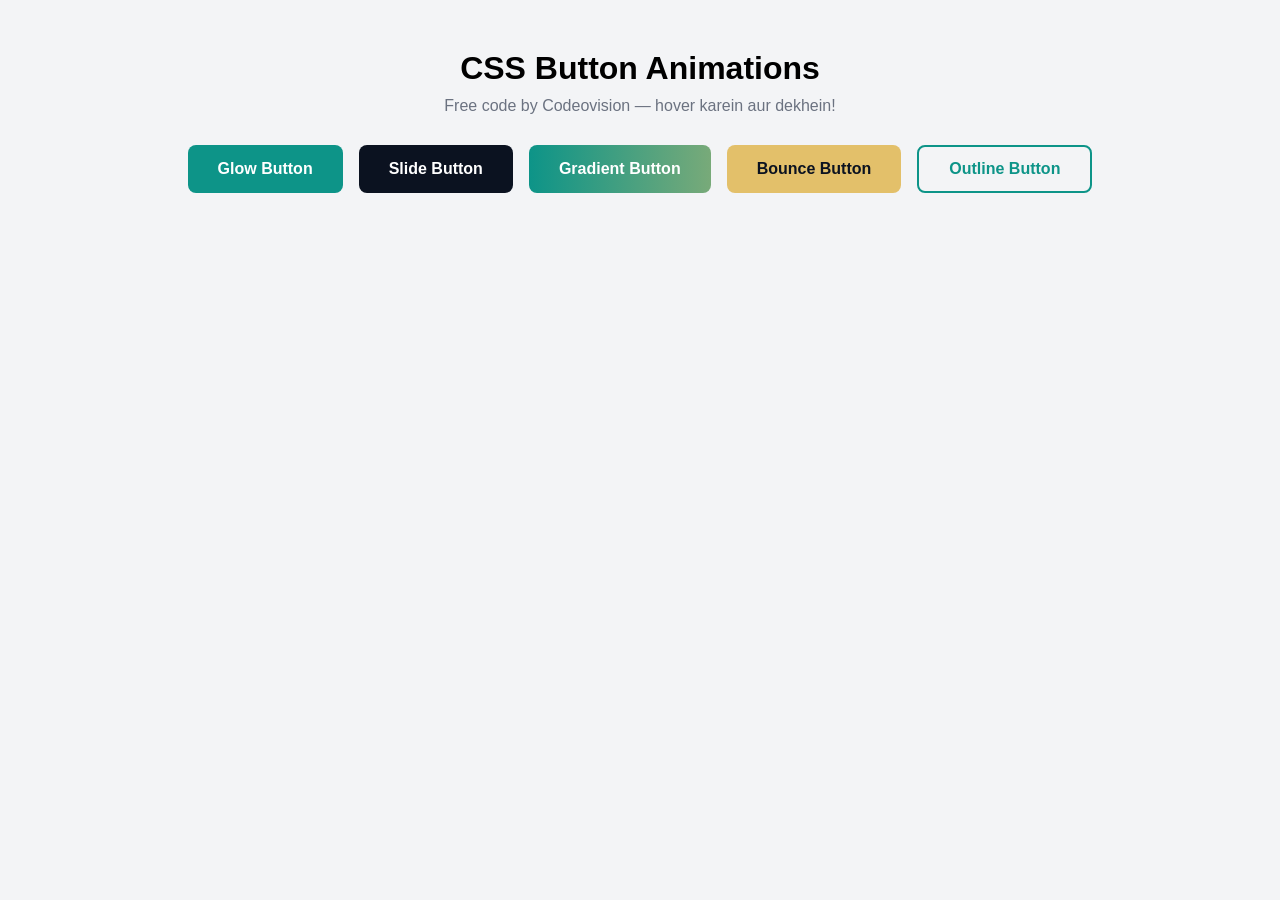
<file: downloads/button-animations.html>
<!DOCTYPE html>
<html lang="en">
<head>
<meta charset="UTF-8">
<meta name="viewport" content="width=device-width, initial-scale=1.0">
<title>CSS Button Animations — Free Code by Codeovision</title>
<style>
  * { margin: 0; padding: 0; box-sizing: border-box; }
  body { font-family: Arial, sans-serif; background: #f3f4f6; text-align: center; padding: 50px 20px; }
  h1 { margin-bottom: 10px; }
  p { color: #6b7280; margin-bottom: 30px; }
  .row { display: flex; flex-wrap: wrap; gap: 16px; justify-content: center; }
  button { font-size: 16px; font-weight: bold; padding: 13px 30px; border: none; border-radius: 8px; cursor: pointer; }

  /* 1. Glow */
  .btn-glow { background: #0d9488; color: #fff; transition: box-shadow .3s; }
  .btn-glow:hover { box-shadow: 0 0 20px rgba(13,148,136,.8); }

  /* 2. Slide */
  .btn-slide { background: #0b1220; color: #fff; position: relative; overflow: hidden; z-index: 1; }
  .btn-slide::before { content: ""; position: absolute; inset: 0; background: #e3c06a; transform: translateX(-101%); transition: transform .3s; z-index: -1; }
  .btn-slide:hover::before { transform: translateX(0); }
  .btn-slide:hover { color: #0b1220; }

  /* 3. Gradient */
  .btn-gradient { background: linear-gradient(90deg, #0d9488, #e3c06a); color: #fff; background-size: 200% 100%; transition: background-position .4s; }
  .btn-gradient:hover { background-position: 100% 0; }

  /* 4. Bounce */
  .btn-bounce { background: #e3c06a; color: #0b1220; transition: transform .2s; }
  .btn-bounce:hover { transform: translateY(-4px) scale(1.05); }

  /* 5. Outline */
  .btn-outline { background: transparent; color: #0d9488; border: 2px solid #0d9488; transition: all .3s; }
  .btn-outline:hover { background: #0d9488; color: #fff; }
</style>
</head>
<body>
  <h1>CSS Button Animations</h1>
  <p>Free code by Codeovision — hover karein aur dekhein!</p>
  <div class="row">
    <button class="btn-glow">Glow Button</button>
    <button class="btn-slide">Slide Button</button>
    <button class="btn-gradient">Gradient Button</button>
    <button class="btn-bounce">Bounce Button</button>
    <button class="btn-outline">Outline Button</button>
  </div>
</body>
</html>
</file>
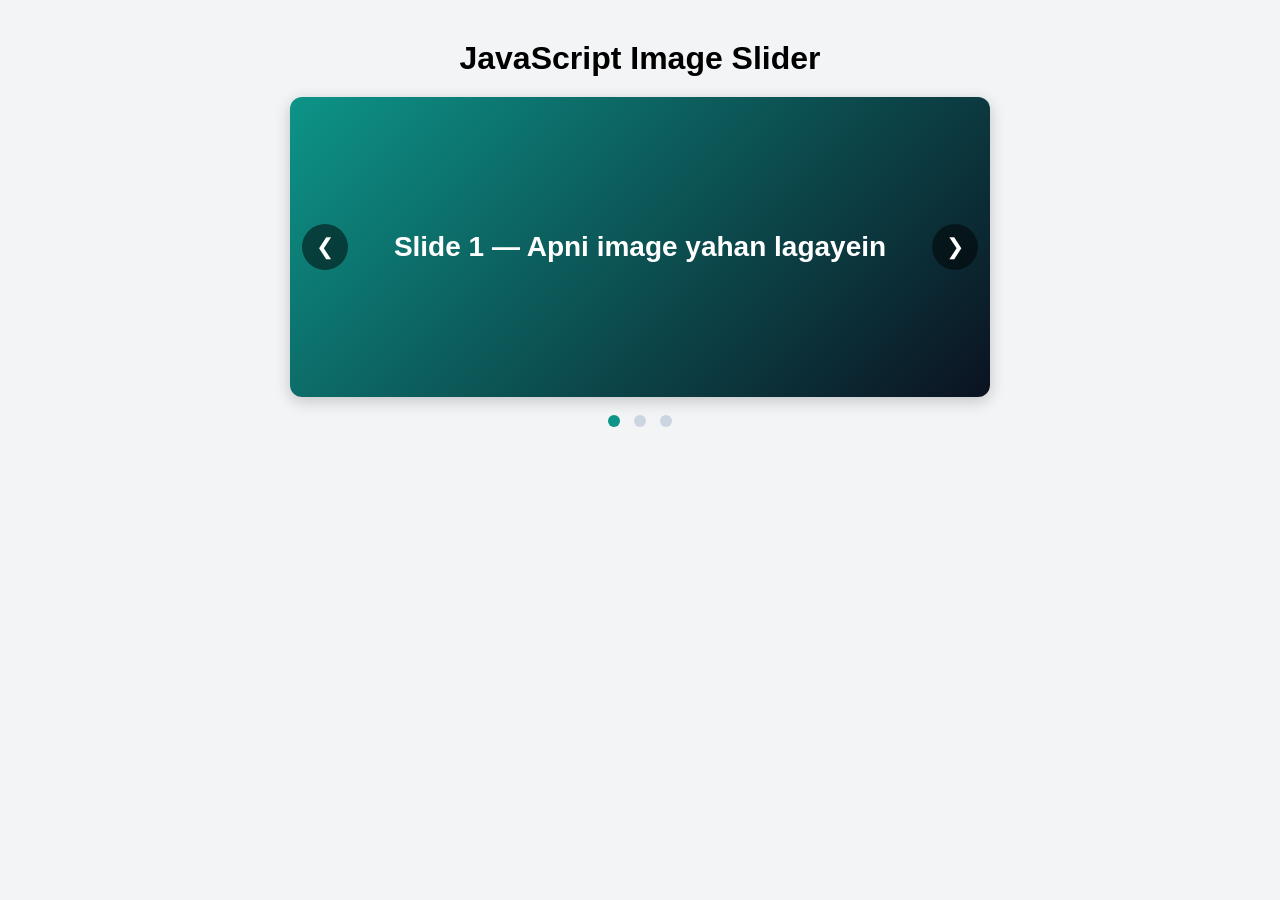
<file: downloads/image-slider.html>
<!DOCTYPE html>
<html lang="en">
<head>
<meta charset="UTF-8">
<meta name="viewport" content="width=device-width, initial-scale=1.0">
<title>JavaScript Image Slider — Free Code by Codeovision</title>
<style>
  * { margin: 0; padding: 0; box-sizing: border-box; }
  body { font-family: Arial, sans-serif; background: #f3f4f6; text-align: center; padding: 40px 20px; }
  h1 { margin-bottom: 20px; }
  .slider { position: relative; max-width: 700px; height: 300px; margin: 0 auto; border-radius: 12px; overflow: hidden; box-shadow: 0 4px 16px rgba(0,0,0,.2); }
  .slide { position: absolute; inset: 0; display: flex; align-items: center; justify-content: center; color: #fff; font-size: 28px; font-weight: bold; opacity: 0; transition: opacity .6s; }
  .slide.active { opacity: 1; }
  .slide:nth-child(1) { background: linear-gradient(135deg, #0d9488, #0b1220); }
  .slide:nth-child(2) { background: linear-gradient(135deg, #e3c06a, #b45309); }
  .slide:nth-child(3) { background: linear-gradient(135deg, #7c3aed, #0b1220); }
  .nav { position: absolute; top: 50%; transform: translateY(-50%); background: rgba(0,0,0,.5); color: #fff; border: none; font-size: 22px; padding: 10px 14px; cursor: pointer; border-radius: 50%; z-index: 2; }
  .prev { left: 12px; }
  .next { right: 12px; }
  .dots { margin-top: 16px; }
  .dot { display: inline-block; width: 12px; height: 12px; border-radius: 50%; background: #cbd5e1; margin: 0 5px; cursor: pointer; }
  .dot.active { background: #0d9488; }
</style>
</head>
<body>
  <h1>JavaScript Image Slider</h1>
  <div class="slider">
    <div class="slide active">Slide 1 — Apni image yahan lagayein</div>
    <div class="slide">Slide 2 — Apni image yahan lagayein</div>
    <div class="slide">Slide 3 — Apni image yahan lagayein</div>
    <button class="nav prev" onclick="show(current - 1)">&#10094;</button>
    <button class="nav next" onclick="show(current + 1)">&#10095;</button>
  </div>
  <div class="dots">
    <span class="dot active" onclick="show(0)"></span>
    <span class="dot" onclick="show(1)"></span>
    <span class="dot" onclick="show(2)"></span>
  </div>

<script>
  let current = 0;
  const slides = document.querySelectorAll('.slide');
  const dots = document.querySelectorAll('.dot');

  function show(n) {
    slides[current].classList.remove('active');
    dots[current].classList.remove('active');
    current = (n + slides.length) % slides.length;
    slides[current].classList.add('active');
    dots[current].classList.add('active');
  }
  setInterval(() => show(current + 1), 3000);
</script>
</body>
</html>
</file>
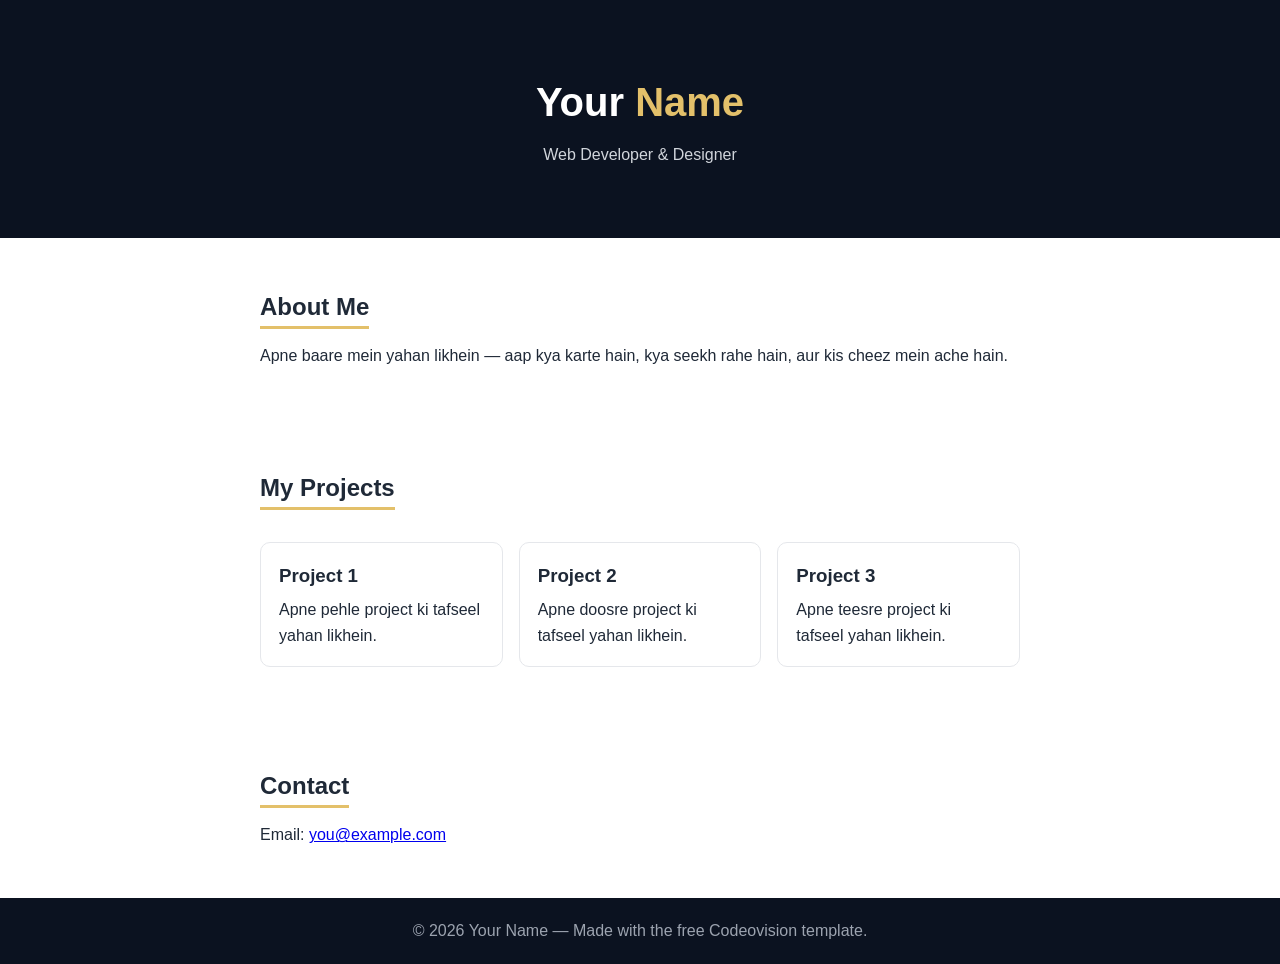
<file: downloads/portfolio-template.html>
<!DOCTYPE html>
<html lang="en">
<head>
<meta charset="UTF-8">
<meta name="viewport" content="width=device-width, initial-scale=1.0">
<title>Your Name — Portfolio</title>
<style>
  * { margin: 0; padding: 0; box-sizing: border-box; }
  body { font-family: Arial, sans-serif; color: #1f2937; line-height: 1.6; }
  header { background: #0b1220; color: #fff; text-align: center; padding: 70px 20px; }
  header h1 { font-size: 40px; }
  header h1 span { color: #e3c06a; }
  header p { color: #d1d5db; margin-top: 8px; }
  section { max-width: 800px; margin: 0 auto; padding: 50px 20px; }
  h2 { margin-bottom: 14px; border-bottom: 3px solid #e3c06a; display: inline-block; }
  .projects { display: grid; grid-template-columns: repeat(auto-fit, minmax(220px, 1fr)); gap: 16px; margin-top: 18px; }
  .project { border: 1px solid #e5e7eb; border-radius: 10px; padding: 18px; }
  .project h3 { margin-bottom: 6px; }
  footer { background: #0b1220; color: #9ca3af; text-align: center; padding: 20px; }
  footer a { color: #e3c06a; }
</style>
</head>
<body>
<header>
  <h1>Your <span>Name</span></h1>
  <p>Web Developer &amp; Designer</p>
</header>

<section id="about">
  <h2>About Me</h2>
  <p>Apne baare mein yahan likhein — aap kya karte hain, kya seekh rahe hain, aur kis cheez mein ache hain.</p>
</section>

<section id="projects">
  <h2>My Projects</h2>
  <div class="projects">
    <div class="project"><h3>Project 1</h3><p>Apne pehle project ki tafseel yahan likhein.</p></div>
    <div class="project"><h3>Project 2</h3><p>Apne doosre project ki tafseel yahan likhein.</p></div>
    <div class="project"><h3>Project 3</h3><p>Apne teesre project ki tafseel yahan likhein.</p></div>
  </div>
</section>

<section id="contact">
  <h2>Contact</h2>
  <p>Email: <a href="mailto:you@example.com">you@example.com</a></p>
</section>

<footer>
  <p>&copy; 2026 Your Name — Made with the free Codeovision template.</p>
</footer>
</body>
</html>
</file>
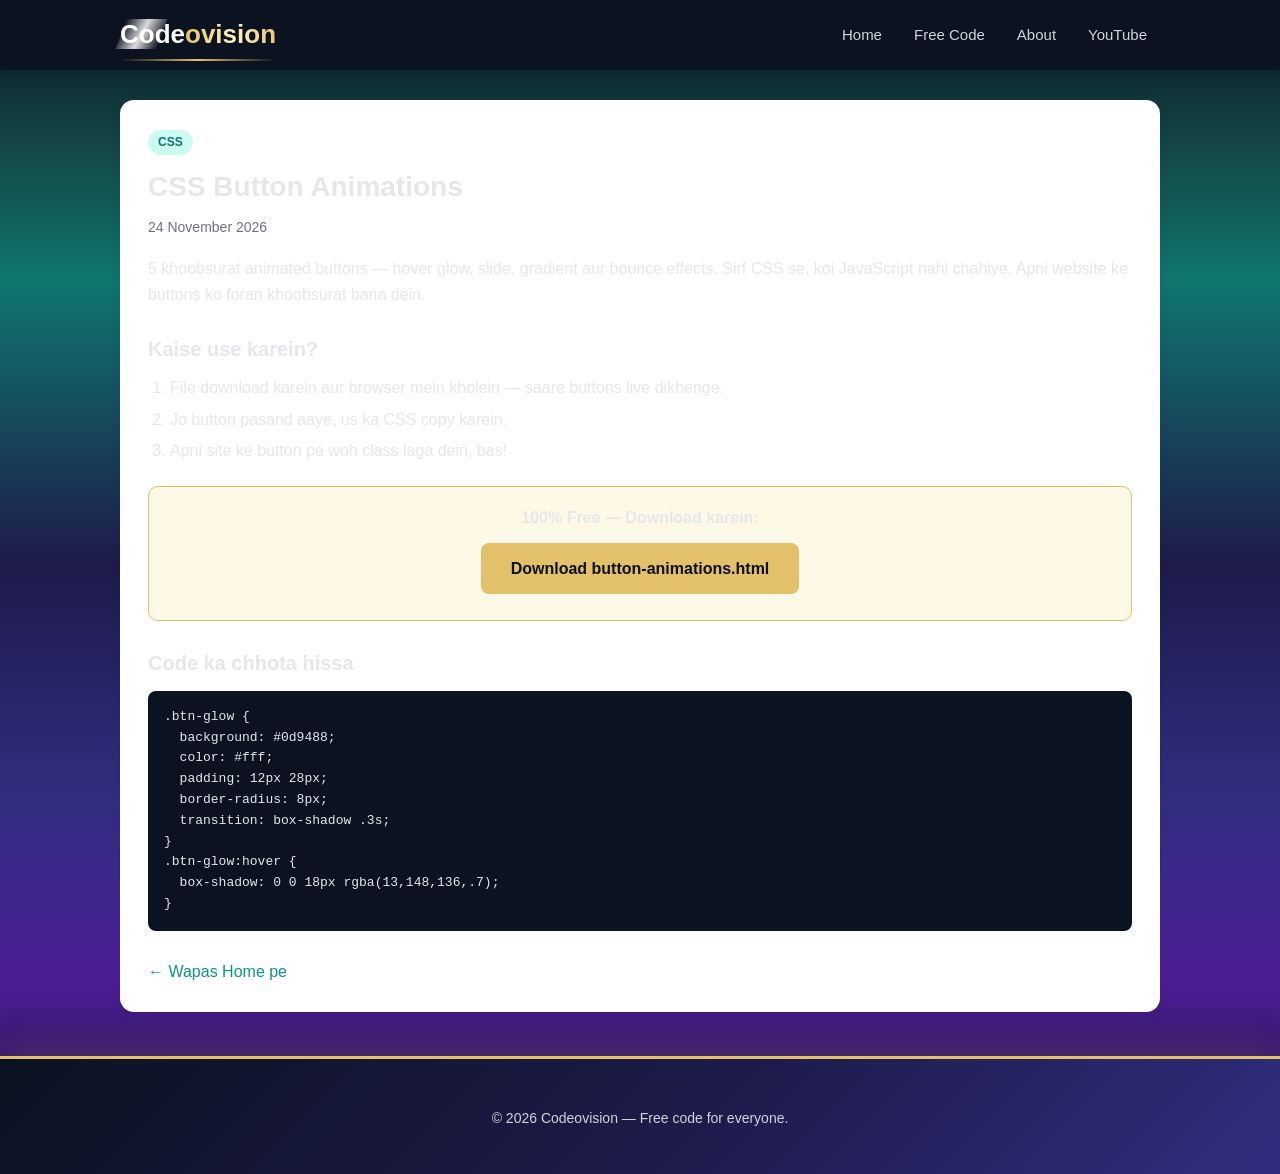
<file: posts/css-button-animations.html>
<!DOCTYPE html>
<html lang="en">
<head>
<meta charset="UTF-8">
<meta name="viewport" content="width=device-width, initial-scale=1.0">
<title>CSS Button Animations — Codeovision</title>
<meta name="description" content="5 free animated CSS buttons — hover glow, slide, gradient and bounce effects.">
<link rel="stylesheet" href="../style.css">
</head>
<body>
<header class="site-header">
  <div class="wrap header-inner">
    <a class="logo" href="../index.html">Code<span>ovision</span></a>
    <nav>
      <a href="../index.html">Home</a>
      <a href="../index.html#posts">Free Code</a>
      <a href="../index.html#about">About</a>
      <a href="https://www.youtube.com/@Codeographics" target="_blank" rel="noopener">YouTube</a>
    </nav>
  </div>
</header>

<main class="wrap">
  <article class="post">
    <span class="tag">CSS</span>
    <h1>CSS Button Animations</h1>
    <p class="date">24 November 2026</p>
    <p>5 khoobsurat animated buttons — hover glow, slide, gradient aur bounce effects. Sirf CSS se, koi JavaScript nahi chahiye. Apni website ke buttons ko foran khoobsurat bana dein.</p>

    <h2>Kaise use karein?</h2>
    <ol>
      <li>File download karein aur browser mein kholein — saare buttons live dikhenge.</li>
      <li>Jo button pasand aaye, us ka CSS copy karein.</li>
      <li>Apni site ke button pe woh class laga dein, bas!</li>
    </ol>

    <div class="download-box">
      <p><strong>100% Free — Download karein:</strong></p>
      <a class="btn" href="../downloads/button-animations.html" download>Download button-animations.html</a>
    </div>

    <h2>Code ka chhota hissa</h2>
    <pre><code>.btn-glow {
  background: #0d9488;
  color: #fff;
  padding: 12px 28px;
  border-radius: 8px;
  transition: box-shadow .3s;
}
.btn-glow:hover {
  box-shadow: 0 0 18px rgba(13,148,136,.7);
}</code></pre>

    <a class="back" href="../index.html">&larr; Wapas Home pe</a>
  </article>
</main>

<footer class="site-footer">
  <div class="wrap"><p>&copy; 2026 Codeovision — Free code for everyone.</p></div>
</footer>
</body>
</html>
</file>
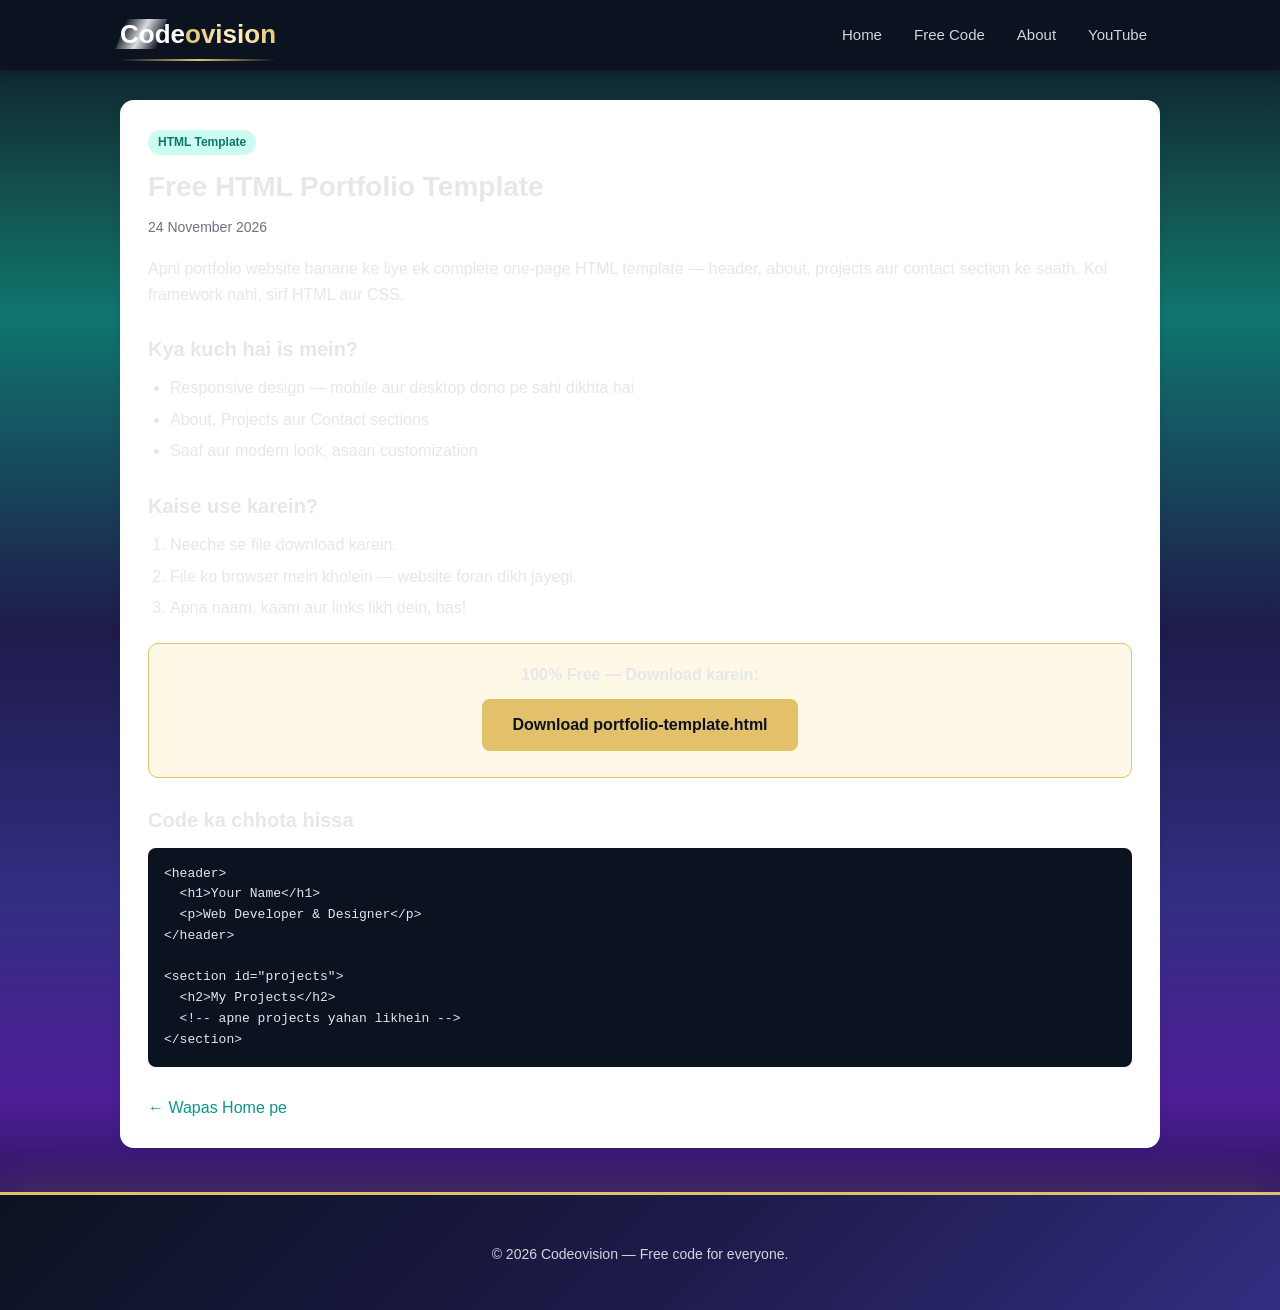
<file: posts/free-html-portfolio-template.html>
<!DOCTYPE html>
<html lang="en">
<head>
<meta charset="UTF-8">
<meta name="viewport" content="width=device-width, initial-scale=1.0">
<title>Free HTML Portfolio Template — Codeovision</title>
<meta name="description" content="Download a free one-page HTML portfolio template. No signup, no payment.">
<link rel="stylesheet" href="../style.css">
</head>
<body>
<header class="site-header">
  <div class="wrap header-inner">
    <a class="logo" href="../index.html">Code<span>ovision</span></a>
    <nav>
      <a href="../index.html">Home</a>
      <a href="../index.html#posts">Free Code</a>
      <a href="../index.html#about">About</a>
      <a href="https://www.youtube.com/@Codeographics" target="_blank" rel="noopener">YouTube</a>
    </nav>
  </div>
</header>

<main class="wrap">
  <article class="post">
    <span class="tag">HTML Template</span>
    <h1>Free HTML Portfolio Template</h1>
    <p class="date">24 November 2026</p>
    <p>Apni portfolio website banane ke liye ek complete one-page HTML template — header, about, projects aur contact section ke saath. Koi framework nahi, sirf HTML aur CSS.</p>

    <h2>Kya kuch hai is mein?</h2>
    <ul>
      <li>Responsive design — mobile aur desktop dono pe sahi dikhta hai</li>
      <li>About, Projects aur Contact sections</li>
      <li>Saaf aur modern look, asaan customization</li>
    </ul>

    <h2>Kaise use karein?</h2>
    <ol>
      <li>Neeche se file download karein.</li>
      <li>File ko browser mein kholein — website foran dikh jayegi.</li>
      <li>Apna naam, kaam aur links likh dein, bas!</li>
    </ol>

    <div class="download-box">
      <p><strong>100% Free — Download karein:</strong></p>
      <a class="btn" href="../downloads/portfolio-template.html" download>Download portfolio-template.html</a>
    </div>

    <h2>Code ka chhota hissa</h2>
    <pre><code>&lt;header&gt;
  &lt;h1&gt;Your Name&lt;/h1&gt;
  &lt;p&gt;Web Developer &amp; Designer&lt;/p&gt;
&lt;/header&gt;

&lt;section id="projects"&gt;
  &lt;h2&gt;My Projects&lt;/h2&gt;
  &lt;!-- apne projects yahan likhein --&gt;
&lt;/section&gt;</code></pre>

    <a class="back" href="../index.html">&larr; Wapas Home pe</a>
  </article>
</main>

<footer class="site-footer">
  <div class="wrap"><p>&copy; 2026 Codeovision — Free code for everyone.</p></div>
</footer>
</body>
</html>
</file>
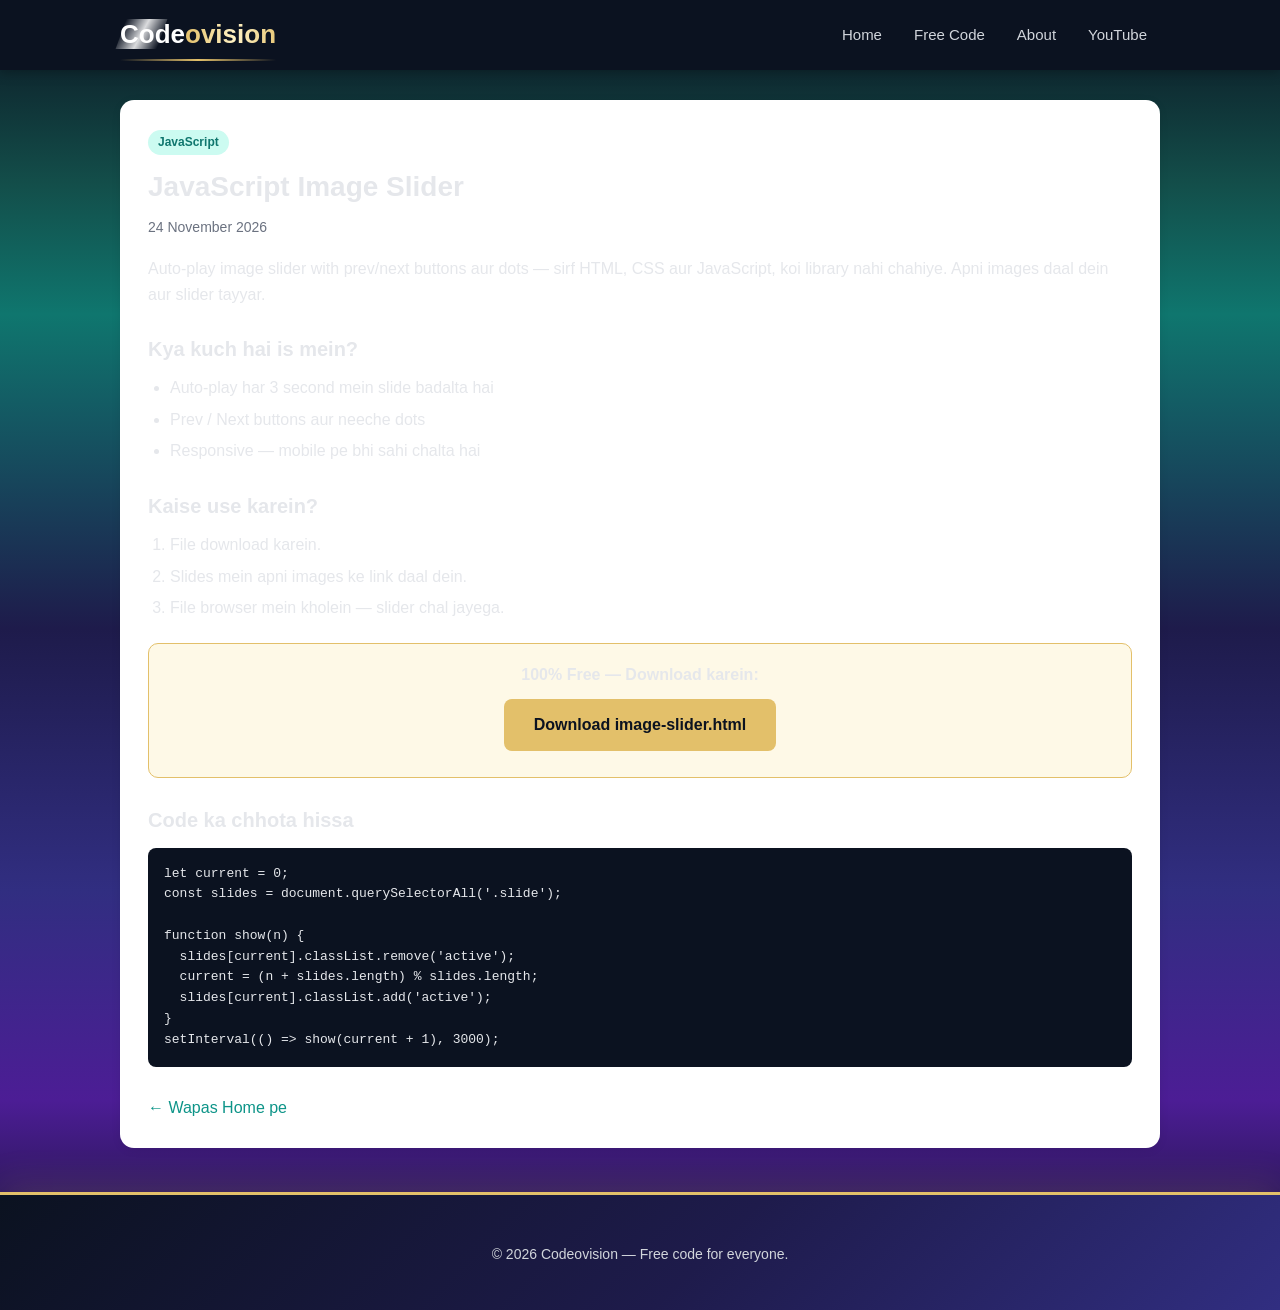
<file: posts/javascript-image-slider.html>
<!DOCTYPE html>
<html lang="en">
<head>
<meta charset="UTF-8">
<meta name="viewport" content="width=device-width, initial-scale=1.0">
<title>JavaScript Image Slider — Codeovision</title>
<meta name="description" content="Free auto-play JavaScript image slider with prev/next buttons and dots. No library needed.">
<link rel="stylesheet" href="../style.css">
</head>
<body>
<header class="site-header">
  <div class="wrap header-inner">
    <a class="logo" href="../index.html">Code<span>ovision</span></a>
    <nav>
      <a href="../index.html">Home</a>
      <a href="../index.html#posts">Free Code</a>
      <a href="../index.html#about">About</a>
      <a href="https://www.youtube.com/@Codeographics" target="_blank" rel="noopener">YouTube</a>
    </nav>
  </div>
</header>

<main class="wrap">
  <article class="post">
    <span class="tag">JavaScript</span>
    <h1>JavaScript Image Slider</h1>
    <p class="date">24 November 2026</p>
    <p>Auto-play image slider with prev/next buttons aur dots — sirf HTML, CSS aur JavaScript, koi library nahi chahiye. Apni images daal dein aur slider tayyar.</p>

    <h2>Kya kuch hai is mein?</h2>
    <ul>
      <li>Auto-play har 3 second mein slide badalta hai</li>
      <li>Prev / Next buttons aur neeche dots</li>
      <li>Responsive — mobile pe bhi sahi chalta hai</li>
    </ul>

    <h2>Kaise use karein?</h2>
    <ol>
      <li>File download karein.</li>
      <li>Slides mein apni images ke link daal dein.</li>
      <li>File browser mein kholein — slider chal jayega.</li>
    </ol>

    <div class="download-box">
      <p><strong>100% Free — Download karein:</strong></p>
      <a class="btn" href="../downloads/image-slider.html" download>Download image-slider.html</a>
    </div>

    <h2>Code ka chhota hissa</h2>
    <pre><code>let current = 0;
const slides = document.querySelectorAll('.slide');

function show(n) {
  slides[current].classList.remove('active');
  current = (n + slides.length) % slides.length;
  slides[current].classList.add('active');
}
setInterval(() =&gt; show(current + 1), 3000);</code></pre>

    <a class="back" href="../index.html">&larr; Wapas Home pe</a>
  </article>
</main>

<footer class="site-footer">
  <div class="wrap"><p>&copy; 2026 Codeovision — Free code for everyone.</p></div>
</footer>
</body>
</html>
</file>
<file: style.css>
* { margin: 0; padding: 0; box-sizing: border-box; }
body { font-family: "Segoe UI", Arial, sans-serif; background: linear-gradient(180deg, #0b1220 0%, #134e4a 14%, #0f766e 24%, #1e1b4b 48%, #312e81 68%, #4c1d95 84%, #0b1220 100%); color: #e5e7eb; line-height: 1.6; }
.wrap { max-width: 1080px; margin: 0 auto; padding: 0 20px; }
a { color: #0d9488; text-decoration: none; }
a:hover { text-decoration: underline; }
.gold { color: #e3c06a; }

/* Header */
.site-header { background: #0b1220; padding: 14px 0; position: sticky; top: 0; z-index: 50; box-shadow: 0 2px 12px rgba(0,0,0,.25); }
.header-inner { display: flex; justify-content: space-between; align-items: center; flex-wrap: wrap; gap: 10px; }
.logo { font-size: 26px; font-weight: bold; color: #fff; }
.logo span { color: #e3c06a; }
.logo:hover { text-decoration: none; }
.site-header nav { display: flex; align-items: center; flex-wrap: wrap; }
.site-header nav a { color: #d1d5db; margin-left: 6px; font-size: 15px; font-weight: 500; padding: 8px 13px; border-radius: 999px; transition: color .2s ease, background .2s ease; }
.site-header nav a:hover { color: #e3c06a; background: rgba(227,192,106,.12); text-decoration: none; }
.site-header nav a.active { color: #e3c06a; background: rgba(227,192,106,.14); }
.site-header nav a.active::after { content: ""; position: absolute; left: 13px; right: 13px; bottom: 3px; height: 2px; border-radius: 2px; background: #e3c06a; }
.site-header nav a { position: relative; }
#auth-btn { background: #e3c06a; border-color: #e3c06a; color: #0b1220; font-weight: 600; }
#auth-btn:hover { background: #d4af5a; border-color: #d4af5a; color: #0b1220; }
.admin-link { border: 1px solid #e3c06a; padding: 5px 12px; border-radius: 20px; }

/* Hamburger button — hidden on desktop, shown on mobile */
.hamburger { display: none; background: transparent; border: 1px solid #4b5563; border-radius: 10px; width: 42px; height: 38px; padding: 9px 10px; cursor: pointer; flex-direction: column; justify-content: space-between; margin-left: 12px; flex-shrink: 0; }
.hamburger span { display: block; height: 2px; background: #e3c06a; border-radius: 2px; }
.hamburger:hover { border-color: #e3c06a; }

/* Mobile side menu (drawer) */
.mobile-menu-overlay { position: fixed; inset: 0; background: rgba(0,0,0,.55); z-index: 90; opacity: 0; visibility: hidden; transition: opacity .25s ease, visibility .25s; }
.mobile-menu-overlay.open { opacity: 1; visibility: visible; }
.mobile-menu { position: fixed; top: 0; right: 0; height: 100%; width: 280px; max-width: 85vw; background: #0b1220; z-index: 100; padding: 20px; transform: translateX(105%); transition: transform .3s ease; display: flex; flex-direction: column; overflow-y: auto; box-shadow: -4px 0 24px rgba(0,0,0,.4); }
.mobile-menu.open { transform: translateX(0); }
.mobile-menu-close { align-self: flex-end; background: transparent; border: none; color: #d1d5db; font-size: 30px; line-height: 1; cursor: pointer; padding: 0 4px; }
.mobile-menu-close:hover { color: #e3c06a; }
.mobile-menu a { color: #d1d5db; font-size: 17px; font-weight: 500; padding: 12px 10px; border-bottom: 1px solid rgba(255,255,255,.08); }
.mobile-menu a:hover { color: #e3c06a; text-decoration: none; background: rgba(227,192,106,.08); border-radius: 8px; }

@media (max-width: 760px) {
  .header-inner { flex-wrap: nowrap; gap: 10px; padding-left: 16px; padding-right: 16px; }
  .logo { font-size: 23px; line-height: 1.1; margin-top: -3px; }
  .site-header nav { flex-wrap: nowrap; gap: 10px; }
  .site-header nav a { display: none; }
  .site-header #auth-btn { display: none; }
  .site-header nav .nav-btn { margin-left: 0; padding: 9px 12px; font-size: 14px; white-space: nowrap; height: 38px; display: inline-flex; align-items: center; }
  #cart-btn { order: 1; }
  .hamburger { display: inline-flex; order: 2; margin-left: 0; width: 38px; height: 38px; padding: 10px 9px; }
}

/* Hero */
.hero { background: linear-gradient(135deg, #0f766e, #0b1220 60%); color: #fff; padding: 70px 0 80px; position: relative; overflow: hidden; }
.blob { position: absolute; border-radius: 50%; filter: blur(60px); opacity: .5; animation: drift 9s ease-in-out infinite alternate; }
.blob1 { width: 340px; height: 340px; background: #0d9488; top: -80px; right: -60px; }
.blob2 { width: 260px; height: 260px; background: #e3c06a; bottom: -100px; left: -60px; animation-delay: 2s; }
@keyframes drift { from { transform: translate(0,0) scale(1); } to { transform: translate(30px,-25px) scale(1.12); } }
.hero-inner { display: grid; grid-template-columns: 1.1fr .9fr; gap: 40px; align-items: center; position: relative; z-index: 2; }
.hero-badge { display: inline-block; background: rgba(227,192,106,.15); border: 1px solid #e3c06a; color: #e3c06a; font-size: 13px; font-weight: bold; padding: 6px 14px; border-radius: 20px; margin-bottom: 18px; }
.hero h1 { font-size: 44px; line-height: 1.15; margin-bottom: 14px; }
.typed-line { font-size: 20px; color: #5eead4; min-height: 30px; font-weight: bold; }
.caret { animation: blink 1s step-end infinite; color: #e3c06a; }
@keyframes blink { 50% { opacity: 0; } }
.hero-sub { color: #d1d5db; font-size: 17px; margin: 12px 0 26px; max-width: 540px; }
.hero-cta { display: flex; gap: 14px; flex-wrap: wrap; }
.hero-stats { display: flex; gap: 34px; margin-top: 34px; }
.stat strong { display: block; font-size: 26px; color: #e3c06a; }
.stat span { font-size: 13px; color: #9ca3af; }

/* Floating code window */
.hero-code { display: flex; justify-content: center; }
.code-window { background: #111827; border: 1px solid #374151; border-radius: 12px; width: 100%; max-width: 420px; box-shadow: 0 20px 50px rgba(0,0,0,.45); overflow: hidden; }
.float { animation: floaty 5s ease-in-out infinite; }
@keyframes floaty { 0%,100% { transform: translateY(0); } 50% { transform: translateY(-12px); } }
.code-bar { display: flex; align-items: center; gap: 7px; background: #1f2937; padding: 10px 14px; font-size: 13px; color: #9ca3af; }
.code-bar .dot { width: 11px; height: 11px; border-radius: 50%; }
.dot.r { background: #ef4444; } .dot.y { background: #f59e0b; } .dot.g { background: #22c55e; }
.code-window pre { padding: 18px; font-size: 13.5px; line-height: 1.7; overflow-x: auto; }
.c-tag { color: #7dd3fc; } .c-com { color: #6b7280; font-style: italic; }
.code-window code { color: #e5e7eb; }

/* Trust strip */
.strip { background: #0b1220; color: #d1d5db; padding: 16px 0; }
.strip-inner { display: flex; justify-content: space-between; flex-wrap: wrap; gap: 10px; font-size: 15px; }
.strip-inner span { color: #5eead4; }

/* Sections */
.section-title { margin: 48px 0 6px; font-size: 30px; }
.section-title span { color: #0d9488; font-size: 20px; }
.section-sub { color: #6b7280; margin-bottom: 22px; }

/* Buttons */
.btn { display: inline-block; background: #e3c06a; color: #0b1220; font-weight: bold; padding: 13px 30px; border-radius: 8px; border: none; cursor: pointer; font-size: 16px; }
.btn:hover { background: #d4af5a; text-decoration: none; }
.btn.small { padding: 10px 20px; font-size: 14px; }
.btn.outline { background: transparent; color: #fff; border: 2px solid #e3c06a; }
.btn.outline:hover { background: #e3c06a; color: #0b1220; }
.btn.teal { background: #0d9488; color: #fff; }
.btn.teal:hover { background: #0f766e; }
.whatsapp-btn { background: #25d366; color: #fff; display: block; text-align: center; margin-top: 14px; }
.whatsapp-btn:hover { background: #1da851; }

/* Cards */
.grid { display: grid; grid-template-columns: repeat(auto-fit, minmax(280px, 1fr)); gap: 22px; }
.card { background: #fff; border-radius: 14px; padding: 24px; box-shadow: 0 2px 10px rgba(0,0,0,.08); transition: transform .25s, box-shadow .25s; }
.card:hover { transform: translateY(-6px); box-shadow: 0 14px 30px rgba(0,0,0,.14); }
.card h3 { margin: 10px 0 8px; font-size: 20px; }
.card p { color: #4b5563; margin-bottom: 14px; font-size: 15px; }
.card.paid { border-top: 4px solid #e3c06a; }
.tag { display: inline-block; background: #ccfbf1; color: #0f766e; font-size: 12px; font-weight: bold; padding: 3px 10px; border-radius: 20px; }
.gold-tag { background: #fef9c3; color: #92400e; }
.feats { list-style: none; margin: 0 0 14px 0; }
.feats li { font-size: 14px; color: #374151; padding-left: 20px; position: relative; margin-bottom: 5px; }
.feats li::before { content: "✓"; position: absolute; left: 0; color: #0d9488; font-weight: bold; }
.price { font-size: 26px; font-weight: bold; color: #0b1220; margin-bottom: 14px; }

/* How to buy */
.how { margin-top: 56px; }
.steps { display: grid; grid-template-columns: repeat(auto-fit, minmax(240px, 1fr)); gap: 20px; margin-top: 20px; }
.step { background: #fff; border-radius: 14px; padding: 24px; box-shadow: 0 2px 10px rgba(0,0,0,.08); text-align: center; }
.step-num { display: inline-block; width: 44px; height: 44px; line-height: 44px; border-radius: 50%; background: #0d9488; color: #fff; font-size: 20px; font-weight: bold; margin-bottom: 12px; }
.step h3 { margin-bottom: 6px; font-size: 18px; }
.step p { color: #4b5563; font-size: 15px; }

/* About */
.about { background: #fff; border-radius: 14px; padding: 28px; margin: 48px 0; box-shadow: 0 2px 10px rgba(0,0,0,.08); }
.about h2 { margin: 0 0 10px; }

/* Post page */
.post { background: #fff; border-radius: 14px; padding: 28px; margin: 30px 0; box-shadow: 0 2px 10px rgba(0,0,0,.08); }
.post h1 { font-size: 28px; margin: 10px 0 6px; }
.post .date { color: #6b7280; font-size: 14px; margin-bottom: 18px; }
.post h2 { font-size: 20px; margin: 26px 0 10px; }
.post p { margin-bottom: 14px; }
.post ol, .post ul { margin: 0 0 16px 22px; }
.post li { margin-bottom: 6px; }
pre { background: #0b1220; color: #e5e7eb; padding: 16px; border-radius: 8px; overflow-x: auto; font-size: 13px; margin: 12px 0 18px; }
code { font-family: Consolas, monospace; }
.download-box { background: #fef9e7; border: 1px solid #e3c06a; border-radius: 10px; padding: 18px; margin: 22px 0; text-align: center; }
.download-box p { margin-bottom: 12px; }
.back { display: inline-block; margin: 10px 0 0; }

/* Footer */
.site-footer { background: #0b1220; color: #9ca3af; text-align: center; padding: 26px 0; margin-top: 44px; font-size: 14px; }
.foot-note { font-size: 13px; margin-top: 6px; }

/* Modal */
.modal { position: fixed; inset: 0; background: rgba(0,0,0,.6); display: none; align-items: center; justify-content: center; z-index: 100; padding: 20px; }
.modal.open { display: flex; }
.modal-box { background: #fff; border-radius: 14px; padding: 28px; max-width: 440px; width: 100%; position: relative; animation: pop .25s ease; }
@keyframes pop { from { transform: scale(.92); opacity: 0; } to { transform: scale(1); opacity: 1; } }
.modal-close { position: absolute; top: 10px; right: 14px; border: none; background: none; font-size: 26px; cursor: pointer; color: #6b7280; }
.modal-box h3 { font-size: 22px; margin-bottom: 4px; padding-right: 30px; }
.modal-price { font-size: 19px; font-weight: bold; color: #0d9488; margin-bottom: 14px; }
.pay-box { background: #f3f4f6; border-radius: 10px; padding: 14px 16px; margin-bottom: 14px; }
.pay-box p { margin-bottom: 6px; font-size: 15px; }
.modal-note { font-size: 14px; color: #4b5563; }

/* Animations */
.fade-up { animation: fadeUp .8s ease both; }
@keyframes fadeUp { from { opacity: 0; transform: translateY(24px); } to { opacity: 1; transform: translateY(0); } }
.reveal { opacity: 0; transform: translateY(24px); transition: opacity .6s ease, transform .6s ease; }
.reveal.visible { opacity: 1; transform: translateY(0); }

/* Admin */
.admin-wrap { max-width: none; margin: 24px; padding: 0; }
.admin-card { background: #fff; border-radius: 14px; padding: 26px; box-shadow: 0 2px 10px rgba(0,0,0,.08); margin-bottom: 22px; }
.admin-card h2 { margin-bottom: 12px; }
.admin-card input, .admin-card textarea, .admin-card select { width: 100%; padding: 11px; margin-bottom: 12px; border: 1px solid #d1d5db; border-radius: 8px; font-size: 15px; font-family: inherit; }
.admin-card label { font-weight: bold; font-size: 14px; display: block; margin-bottom: 4px; }
table.admin-table { width: 100%; border-collapse: collapse; font-size: 14px; }
table.admin-table th, table.admin-table td { border-bottom: 1px solid #e5e7eb; padding: 10px 8px; text-align: left; }
table.admin-table th { background: #f9fafb; }
.badge { display: inline-block; padding: 2px 10px; border-radius: 20px; font-size: 12px; font-weight: bold; }
.badge.pending { background: #fef9c3; color: #92400e; }
.badge.paid { background: #dcfce7; color: #166534; }
.badge.delivered { background: #dbeafe; color: #1e40af; }
.notice { background: #fef9e7; border: 1px solid #e3c06a; border-radius: 10px; padding: 16px; margin-bottom: 18px; font-size: 15px; }

@media (max-width: 760px) {
  .hero-inner { grid-template-columns: 1fr; }
  .hero h1 { font-size: 30px; }
  .hero-code { order: -1; }
  .code-window { max-width: 100%; }
}

/* ---- Cart / Auth (v3) ---- */
.nav-btn { background: transparent; color: #d1d5db; border: 1px solid #4b5563; padding: 6px 14px; border-radius: 20px; font-size: 14px; cursor: pointer; margin-left: 12px; font-family: inherit; }
.nav-btn:hover { color: #e3c06a; border-color: #e3c06a; }
.cart-count { display: inline-block; background: #e3c06a; color: #0b1220; font-weight: bold; font-size: 12px; min-width: 20px; height: 20px; line-height: 20px; border-radius: 10px; text-align: center; padding: 0 5px; }
.dark-outline { color: #0b1220 !important; border-color: #0b1220 !important; }
.dark-outline:hover { background: #0b1220 !important; color: #fff !important; }

/* Cart drawer */
.drawer { position: fixed; inset: 0; background: rgba(0,0,0,.55); display: none; z-index: 100; }
.drawer.open { display: block; }
.drawer-box { position: absolute; top: 0; right: 0; height: 100%; width: 380px; max-width: 92vw; background: #fff; padding: 26px; overflow-y: auto; animation: slideIn .25s ease; }
@keyframes slideIn { from { transform: translateX(60px); opacity: 0; } to { transform: translateX(0); opacity: 1; } }
.drawer-box h3 { font-size: 22px; margin-bottom: 16px; }
.cart-row { display: flex; justify-content: space-between; align-items: center; gap: 10px; border-bottom: 1px solid #e5e7eb; padding: 12px 0; font-size: 15px; }
.qty-btn { border: 1px solid #d1d5db; background: #fff; border-radius: 6px; width: 26px; height: 26px; cursor: pointer; font-size: 14px; }
.qty-btn:hover { background: #f3f4f6; }
.cart-total { font-size: 19px; font-weight: bold; margin: 16px 0; }

/* Auth tabs + fields */
.tabs { display: flex; gap: 10px; margin: 14px 0; }
.tab { flex: 1; padding: 10px; border: 1px solid #d1d5db; background: #f9fafb; border-radius: 8px; cursor: pointer; font-size: 15px; font-weight: bold; }
.tab.active { background: #0d9488; color: #fff; border-color: #0d9488; }
.fld-label { font-weight: bold; font-size: 14px; display: block; margin: 10px 0 4px; }
.fld { width: 100%; padding: 11px; border: 1px solid #d1d5db; border-radius: 8px; font-size: 15px; font-family: inherit; }

/* Toast */
.toast { position: fixed; bottom: 24px; left: 50%; transform: translateX(-50%) translateY(20px); background: #0b1220; color: #fff; padding: 12px 22px; border-radius: 30px; font-size: 15px; opacity: 0; pointer-events: none; transition: opacity .3s, transform .3s; z-index: 200; box-shadow: 0 8px 24px rgba(0,0,0,.3); }
.toast.show { opacity: 1; transform: translateX(-50%) translateY(0); }

/* ---- Product thumbnails, counts, admin stats (v4) ---- */
.thumb-img { width: 100%; height: 170px; object-fit: cover; border-radius: 10px; margin-bottom: 12px; display: block; }
.count-line { font-size: 13px; color: #6b7280; margin-top: 12px; margin-bottom: 0; }
.stats-grid { display: grid; grid-template-columns: repeat(auto-fit, minmax(150px, 1fr)); gap: 14px; margin-bottom: 22px; }
.stat-box { background: #fff; border-radius: 12px; padding: 18px; box-shadow: 0 2px 8px rgba(0,0,0,.08); text-align: center; }
.stat-box strong { display: block; font-size: 24px; color: #0d9488; }
.stat-box span { font-size: 13px; color: #6b7280; }
.check-label { font-weight: normal !important; display: flex !important; align-items: center; gap: 8px; }
.check-label input { width: auto !important; margin: 0 !important; }

/* ---- User dashboard + live chat (v6) ---- */
.chat-box { border: 1px solid #e5e7eb; border-radius: 10px; padding: 14px; height: 260px; overflow-y: auto; background: #f9fafb; margin-bottom: 12px; }
.chat-msg { max-width: 80%; padding: 8px 12px; border-radius: 12px; margin-bottom: 8px; font-size: 14px; line-height: 1.5; }
.chat-msg.from-user { background: #0d9488; color: #fff; margin-left: auto; }
.chat-msg.from-admin { background: #fff; border: 1px solid #e5e7eb; color: #111827; }
.chat-input-row { display: flex; gap: 10px; }
.chat-input-row input { flex: 1; }
.badge.requested { background: #fef3c7; color: #92400e; }
.badge.refunded { background: #fee2e2; color: #991b1b; }
.badge.rejected { background: #f3f4f6; color: #6b7280; }

/* ---- Admin / user dashboard sidebar layout (v8 — Muse-style left menu) ---- */
.admin-layout { display: flex; gap: 24px; align-items: flex-start; }
.admin-sidebar { width: 240px; flex-shrink: 0; background: #0b1220; border-radius: 16px; padding: 16px 12px; position: sticky; top: 16px; }
.sidebar-title { color: #e3c06a; font-weight: 700; font-size: 16px; line-height: 1.3; padding: 8px 14px 14px; letter-spacing: .2px; white-space: nowrap; overflow: hidden; text-overflow: ellipsis; }
.admin-sidebar button { display: flex; align-items: center; width: 100%; text-align: left; background: transparent; border: none; border-left: 3px solid transparent; color: #d1d5db; padding: 11px 14px; border-radius: 0 10px 10px 0; font-size: 15px; font-weight: 500; line-height: 1.35; white-space: nowrap; overflow: hidden; text-overflow: ellipsis; cursor: pointer; margin-bottom: 2px; }
.admin-sidebar button:hover { background: #1f2937; color: #fff; }
.admin-sidebar button.active { background: #0d9488; color: #fff; border-left-color: #e3c06a; }
.admin-main { flex: 1; min-width: 0; }
.admin-main h2 { margin-bottom: 14px; }
.admin-toast { background: #0d9488; color: #fff; padding: 12px 16px; border-radius: 10px; margin-bottom: 16px; font-weight: 600; box-shadow: 0 4px 12px rgba(0,0,0,.15); }
.menu-toggle { display: none; }
.sidebar-overlay { display: none; }

/* Tables scroll sideways on small screens instead of breaking words */
.admin-card { overflow-x: auto; }
.admin-table { min-width: 620px; }
.admin-table th, .admin-table td { white-space: nowrap; }

/* Reviews + affiliate */
.rating-line { font-size: 14px; color: #b45309; margin: 8px 0 4px; }
.review-item { border-top: 1px solid #e5e7eb; padding: 8px 0; font-size: 14px; line-height: 1.5; }
.review-item .r-stars { color: #f59e0b; font-size: 15px; }
.affil-box { background: #f0fdfa; border: 1px solid #99f6e4; border-radius: 10px; padding: 10px 12px; margin-top: 10px; font-size: 13px; line-height: 1.5; word-break: break-all; }
.thumb-sm { width: 48px; height: 48px; object-fit: cover; border-radius: 8px; display: block; }
.star-btn { font-size: 26px; background: none; border: none; cursor: pointer; color: #d1d5db; padding: 2px; line-height: 1; }
.star-btn.on { color: #f59e0b; }

@media (max-width: 768px) {
  .admin-layout { flex-direction: column; gap: 12px; }
  .menu-toggle { display: inline-flex; align-items: center; gap: 8px; background: #0b1220; color: #fff; border: none; border-radius: 10px; padding: 10px 16px; font-size: 15px; font-weight: 600; cursor: pointer; margin-bottom: 4px; }
  .admin-sidebar { position: fixed; left: 0; top: 0; bottom: 0; width: 264px; max-width: 84vw; border-radius: 0; z-index: 1000; transform: translateX(-105%); transition: transform .25s ease; overflow-y: auto; padding: 20px 12px; }
  .admin-sidebar.open { transform: translateX(0); }
  .sidebar-overlay { display: block; position: fixed; inset: 0; background: rgba(0,0,0,.45); z-index: 999; }
  .sidebar-overlay[hidden] { display: none; }
  .admin-sidebar button { font-size: 15px; padding: 12px 14px; }
}

/* ---- v9: Animated logo — 8 animation types (Bilal: logo animated ho, 7-8 tarah ki) ---- */
.logo { position: relative; display: inline-block; animation: logoFloat 4s ease-in-out infinite, logoGlow 3s ease-in-out infinite, logoBreathe 5s ease-in-out infinite, logoScale 4s ease-in-out infinite; }
.logo span { position: relative; background: linear-gradient(90deg, #e3c06a, #fff2c4, #e3c06a, #b8934a, #e3c06a); background-size: 220% auto; -webkit-background-clip: text; background-clip: text; color: transparent; animation: logoGradient 4s linear infinite; }
.logo span::after { content: ""; position: absolute; top: 0; left: -70%; width: 45%; height: 100%; background: linear-gradient(100deg, transparent, rgba(255,255,255,.85), transparent); transform: skewX(-20deg); animation: logoShine 3.2s ease-in-out infinite; pointer-events: none; }
.logo::after { content: ""; position: absolute; left: 0; bottom: -5px; height: 2px; width: 100%; background: linear-gradient(90deg, transparent, #e3c06a, transparent); animation: logoUnderline 3.5s ease-in-out infinite; }
@keyframes logoFloat { 0%,100% { transform: translateY(0); } 50% { transform: translateY(-3px); } }
@keyframes logoGlow { 0%,100% { text-shadow: 0 0 0 rgba(227,192,106,0); } 50% { text-shadow: 0 0 18px rgba(227,192,106,.65); } }
@keyframes logoBreathe { 0%,100% { letter-spacing: 0; } 50% { letter-spacing: 1.5px; } }
@keyframes logoScale { 0%,100% { transform: scale(1); } 50% { transform: scale(1.025); } }
@keyframes logoGradient { to { background-position: 220% center; } }
@keyframes logoShine { 0%,55% { left: -70%; } 100% { left: 130%; } }
@keyframes logoDot { 0%,100% { transform: scale(1); opacity: 1; } 50% { transform: scale(1.6); opacity: .55; } }
@keyframes logoUnderline { 0%,100% { transform: scaleX(.25); opacity: .4; } 50% { transform: scaleX(1); opacity: 1; } }
.footer-logo { font-size: 24px; margin-bottom: 10px; }

/* ---- v9: Gold scheme top to bottom (front) ---- */
.section-title { position: relative; padding-bottom: 12px; }
.section-title::after { content: ""; display: block; width: 64px; height: 4px; background: linear-gradient(90deg, #e3c06a, #b8934a); border-radius: 2px; margin-top: 10px; animation: goldGrow 1.2s ease both; }
@keyframes goldGrow { from { width: 0; } to { width: 64px; } }
.gold-divider { height: 3px; border: none; background: linear-gradient(90deg, transparent, #e3c06a, transparent); margin: 44px 0 0; }
.card { border-top: 3px solid transparent; }
.card:hover { border-top-color: #e3c06a; }
.step-num { background: linear-gradient(135deg, #e3c06a, #b8934a); color: #0b1220; }
.strip { border-top: 2px solid #e3c06a; border-bottom: 2px solid #e3c06a; }
.btn { position: relative; overflow: hidden; }
.btn::after { content: ""; position: absolute; top: 0; left: -80%; width: 50%; height: 100%; background: linear-gradient(100deg, transparent, rgba(255,255,255,.45), transparent); transform: skewX(-20deg); animation: btnShine 3.5s ease-in-out infinite; pointer-events: none; }
@keyframes btnShine { 0%,60% { left: -80%; } 100% { left: 130%; } }

/* ---- v9: Footer redo — dark gradient + gold top border ---- */
.site-footer { background: linear-gradient(135deg, #0b1220, #1e1b4b 55%, #312e81); color: #d1d5db; padding: 40px 0 30px; margin-top: 44px; font-size: 14px; border-top: 3px solid #e3c06a; animation: fadeUp .8s ease both; }
.site-footer a { color: #e3c06a; }
.site-footer p { color: #d1d5db; }
.foot-note { color: #9ca3af; }

/* ---- v9: Dashboard gradient theme (Freepik-style, original CSS) ---- */
.admin-wrap { background: linear-gradient(160deg, #1e1b4b 0%, #312e81 45%, #4c1d95 100%); border-radius: 18px; padding: 26px 22px; }
.admin-card { background: #1e1b4b; color: #e5e7eb; border: 1px solid rgba(255,255,255,.09); box-shadow: 0 10px 30px rgba(0,0,0,.35); }
.admin-card h2, .admin-card h3 { color: #fff; }
.admin-card p { color: #c7d2fe; }
.admin-card label { color: #e5e7eb; }
.admin-card input, .admin-card textarea, .admin-card select { background: #312e81; border-color: #4c4f8a; color: #fff; }
.admin-card input::placeholder, .admin-card textarea::placeholder { color: #9ca3af; }
.admin-sidebar { background: linear-gradient(180deg, #0b1220, #1e1b4b); border: 1px solid rgba(255,255,255,.08); }
.stat-box { background: linear-gradient(135deg, #312e81, #1e1b4b); border: 1px solid rgba(255,255,255,.09); }
.stat-box strong { color: #4ade80; font-size: 28px; }
.stat-box span { color: #c7d2fe; }
table.admin-table th { background: #312e81; color: #e3c06a; }
table.admin-table th, table.admin-table td { border-bottom-color: rgba(255,255,255,.09); color: #e5e7eb; }
table.admin-table tr:hover td { background: rgba(255,255,255,.03); }
.chat-box { background: #312e81; border-color: #4c4f8a; }
.chat-msg.from-admin { background: #1e1b4b; border-color: #4c4f8a; color: #e5e7eb; }
.notice { background: #312e81; color: #fef3c7; border-color: #e3c06a; }
.admin-main > p { color: #c7d2fe; }
#dep-whatsapp { background: #1e1b4b !important; border-color: #22c55e !important; color: #e5e7eb; }
@media (max-width: 768px) {
  .admin-wrap { margin: 20px 10px; padding: 18px 12px; border-radius: 14px; }
}

/* ---- v10: Store sections — distinct premium backgrounds ---- */
.store-section { border-radius: 18px; padding: 28px 24px; margin-top: 44px; }
.free-section { background: linear-gradient(160deg, #ecfdf5, #d1fae5); border: 1px solid #a7f3d0; }
.free-section .section-title span { color: #0f766e; }
.paid-section { background: linear-gradient(135deg, #0b1220, #1e1b4b 60%, #312e81); border: 1px solid #e3c06a; box-shadow: 0 14px 34px rgba(11,18,32,.35); }
.paid-section .section-title { color: #fff; }
.paid-section .section-title span { color: #e3c06a; }
.paid-section .section-sub { color: #c7d2fe; }

/* ---- v13: Premium dark front — blog + free store match the top scheme ---- */
.free-section { background: linear-gradient(135deg, #0b1220, #0f766e 60%, #134e4a); border: 1px solid #0d9488; box-shadow: 0 14px 34px rgba(11,18,32,.35); }
.free-section .section-title { color: #fff; }
.free-section .section-title span { color: #5eead4; }
.free-section .section-sub { color: #d1d5db; }
#blog.about { background: linear-gradient(135deg, #0b1220, #1e1b4b 60%, #312e81); border: 1px solid rgba(227,192,106,.4); box-shadow: 0 14px 34px rgba(11,18,32,.35); }
#blog.about .section-title { color: #fff; }
#blog.about .section-title span { color: #e3c06a; }
#blog.about .section-sub { color: #c7d2fe; }

/* ---- v13: Drawer login button (mobile header login lives in the menu) ---- */
.drawer-auth-btn { display: block; width: 100%; background: #e3c06a; color: #0b1220; font-weight: 700; font-size: 16px; padding: 12px; border: none; border-radius: 10px; cursor: pointer; margin: 8px 0 14px; font-family: inherit; }
.drawer-auth-btn:hover { background: #d4af5a; }

/* ---- v13: Footer premium boost ---- */
.site-footer { padding: 48px 0 36px; box-shadow: 0 -10px 34px rgba(227,192,106,.12); }
.site-footer .footer-logo { font-size: 28px; }
.site-footer p { margin-bottom: 8px; }

/* ---- v14: Whole-page multi-colour theme (no white background left) ---- */
.about { background: linear-gradient(135deg, #0b1220, #1e1b4b 60%, #312e81); border: 1px solid rgba(227,192,106,.35); box-shadow: 0 14px 34px rgba(11,18,32,.35); }
.about h2 { color: #fff; }
.about > p { color: #d1d5db; }
.how .section-title { color: #fff; }
.how .section-title span { color: #e3c06a; }

/* ---- v15: Product card meta row + wishlist (same order on every card) ---- */
.card-meta { display: flex; align-items: center; gap: 8px; flex-wrap: wrap; margin: 10px 0 12px; font-size: 13px; color: #4b5563; }
.card-meta .rating-line { color: #b45309; font-weight: 700; }
.card-meta .count-line { color: #4b5563; }
.meta-sep { color: #9ca3af; }
.card-actions { display: flex; gap: 8px; flex-wrap: wrap; margin: 12px 0; }
.card-actions .btn { margin: 0; }
.wish-btn { border: 2px solid #e3c06a; background: #fff; color: #92400e; }
.wish-btn.saved { background: #e3c06a; color: #0b1220; border-color: #e3c06a; }
.reviews-list .review-item { border-top: 1px solid #e5e7eb; padding: 10px 0; font-size: 14px; color: #374151; }
.review-item .r-stars { color: #b45309; }

/* ---- v16: Card head row (title + meta chip top-right) + equal buttons ---- */
.card .card-head { display: flex; align-items: flex-start; gap: 10px; margin: 10px 0 4px; }
.card .card-head h3, .card-head h2 { flex: 1; margin: 0; min-width: 0; }
.card-meta { display: inline-flex; align-items: center; gap: 6px; flex-shrink: 0; font-size: 12px; background: #f3f4f6; border: 1px solid #e5e7eb; border-radius: 999px; padding: 4px 10px; margin: 0; white-space: nowrap; }
.card-actions { display: grid; grid-template-columns: 1fr 1fr; gap: 8px; }
.card-actions .btn { margin: 0; width: 100%; }
.card-actions .wish-btn { grid-column: 1 / -1; }

/* ---- v17: Meta line below the buttons (plain row, no pill, no overlap) ---- */
.card-meta { display: flex; align-items: center; gap: 8px; flex-wrap: wrap; background: none; border: none; border-radius: 0; padding: 0; margin: 12px 0 0; font-size: 13px; white-space: normal; }

/* ---- v10: Store cards — coloured backgrounds, pretty buttons ---- */
.free-card { background: linear-gradient(160deg, #ffffff, #ecfdf5); border-top: 4px solid #0d9488; }
.paid-card { background: linear-gradient(160deg, #fffbeb, #fef3c7); border-top: 4px solid #e3c06a; }
.card .btn { border-radius: 30px; box-shadow: 0 6px 16px rgba(0,0,0,.18); padding: 12px 26px; }
.free-card .btn { background: linear-gradient(135deg, #0d9488, #0f766e); color: #fff; }
.free-card .btn:hover { background: linear-gradient(135deg, #14b8a6, #0d9488); }
.paid-card .btn { background: linear-gradient(135deg, #e3c06a, #b8934a); color: #0b1220; }
.paid-card .btn:hover { background: linear-gradient(135deg, #f0d48a, #e3c06a); }
.paid-card .price { color: #92400e; }

/* ---- v10: Info grids — Mission / Vision / About / Contact mini-sections ---- */
.info-grid { display: grid; grid-template-columns: repeat(auto-fit, minmax(240px, 1fr)); gap: 18px; margin-top: 18px; }
.info-card { background: #fff; border-radius: 14px; padding: 22px; box-shadow: 0 2px 10px rgba(0,0,0,.08); border-top: 4px solid #e3c06a; transition: transform .25s, box-shadow .25s; }
.info-card:hover { transform: translateY(-4px); box-shadow: 0 12px 26px rgba(0,0,0,.14); }
.info-card.teal { border-top-color: #0d9488; }
.info-card h3 { font-size: 19px; margin-bottom: 8px; color: #0b1220; }
.info-card p { color: #4b5563; font-size: 15px; margin-bottom: 0; }
/* ---- v12: Product search, filters, product modal, wishlist ---- */
.search-bar { display: flex; gap: 10px; margin-top: 28px; }
.search-bar input[type="search"] { flex: 1; padding: 14px 16px; border: 2px solid #d1d5db; border-radius: 12px; font-size: 16px; font-family: inherit; background: #fff; min-width: 0; }
.search-bar input[type="search"]:focus { outline: none; border-color: #0d9488; box-shadow: 0 0 0 3px rgba(13,148,136,.15); }
.store-filters { display: flex; justify-content: space-between; align-items: center; gap: 12px; flex-wrap: wrap; margin-top: 14px; }
.store-filters select { padding: 10px 12px; border: 1px solid #d1d5db; border-radius: 10px; font-size: 15px; font-family: inherit; background: #fff; min-height: 44px; }
.chip { border: 1px solid #d1d5db; background: #fff; border-radius: 20px; padding: 8px 16px; font-size: 14px; font-weight: 600; cursor: pointer; font-family: inherit; min-height: 40px; }
.chip.active { background: #0d9488; color: #fff; border-color: #0d9488; }
.search-empty { font-size: 15px; }
.product-modal-box { max-width: 620px; max-height: 88vh; overflow-y: auto; }
.product-modal-box .thumb-img { height: 220px; }
.view-product { cursor: pointer; }
.wish-btn { border: 1px solid #f59e0b !important; color: #b45309 !important; background: #fffbeb !important; }
@media (max-width: 768px) {
  .search-bar { flex-direction: column; }
  .search-bar .btn { width: 100%; min-height: 44px; }
  .store-filters { flex-direction: column; align-items: stretch; }
  .store-filters select { width: 100%; }
  .product-modal-box { max-width: 100%; max-height: 92vh; }
  .modal-box { padding: 20px; }
}
@media (max-width: 768px) {
  .store-section { padding: 20px 14px; margin-top: 32px; }
  .info-grid { grid-template-columns: 1fr; }
}

/* ---- v12: Front banner slider — 5 company banners (same base colours: navy #0b1220, teal #0d9488, gold #e3c06a) ---- */
.banner-slider { position: relative; overflow: hidden; background: #0b1220; }
.banner-track { position: relative; height: 420px; }
.banner-slide { position: absolute; inset: 0; background-size: cover; background-position: center; opacity: 0; visibility: hidden; transition: opacity .7s ease, visibility .7s; display: flex; align-items: center; }
.banner-slide.active { opacity: 1; visibility: visible; }
.banner-slide.banner-support { background: linear-gradient(135deg, #0f766e, #0b1220 60%, #1e1b4b); }
.banner-overlay { position: absolute; inset: 0; background: linear-gradient(90deg, rgba(11,18,32,.88) 0%, rgba(11,18,32,.55) 55%, rgba(11,18,32,.15) 100%); }
.banner-content { position: relative; z-index: 2; color: #fff; max-width: 1080px; }
.banner-content .banner-badge { display: inline-block; background: rgba(227,192,106,.15); border: 1px solid #e3c06a; color: #e3c06a; font-size: 13px; font-weight: bold; padding: 6px 14px; border-radius: 20px; margin-bottom: 14px; }
.banner-content h2 { font-size: 40px; line-height: 1.15; margin-bottom: 12px; max-width: 640px; }
.banner-content p { color: #d1d5db; font-size: 17px; max-width: 560px; margin-bottom: 22px; }
.banner-content .btn { box-shadow: 0 8px 20px rgba(0,0,0,.35); }
.banner-content .whatsapp-btn { display: inline-block; margin-top: 0; }
.banner-slide.active .banner-content { animation: bannerText .7s ease both; }
@keyframes bannerText { from { opacity: 0; transform: translateY(18px); } to { opacity: 1; transform: translateY(0); } }
.banner-arrow { position: absolute; top: 50%; transform: translateY(-50%); z-index: 3; width: 44px; height: 44px; border-radius: 50%; border: 1px solid rgba(255,255,255,.4); background: rgba(11,18,32,.5); color: #fff; font-size: 26px; line-height: 1; cursor: pointer; transition: background .2s, transform .2s; }
.banner-arrow:hover { background: #e3c06a; color: #0b1220; transform: translateY(-50%) scale(1.08); }
.banner-arrow.prev { left: 18px; }
.banner-arrow.next { right: 18px; }
.banner-dots { position: absolute; bottom: 16px; left: 50%; transform: translateX(-50%); z-index: 3; display: flex; gap: 8px; }
.banner-dot { width: 11px; height: 11px; border-radius: 50%; border: none; background: rgba(255,255,255,.45); cursor: pointer; padding: 0; transition: background .2s, transform .2s; }
.banner-dot.active { background: #e3c06a; transform: scale(1.3); }
@media (max-width: 760px) {
  .banner-track { height: 460px; }
  .banner-content h2 { font-size: 28px; }
  .banner-content p { font-size: 15px; }
  .banner-arrow { width: 38px; height: 38px; font-size: 22px; }
  .banner-arrow.prev { left: 8px; }
  .banner-arrow.next { right: 8px; }
}

/* ---- v12: Button animations — every button (colours unchanged) ---- */
.btn, .nav-btn, .tab, .chip, .qty-btn, .star-btn, .modal-close, .menu-toggle,
.admin-sidebar button, .banner-arrow, .banner-dot {
  transition: transform .2s ease, box-shadow .2s ease, background-color .2s ease, color .2s ease, border-color .2s ease;
}
.btn:hover, .nav-btn:hover, .tab:hover, .chip:hover, .qty-btn:hover, .star-btn:hover,
.menu-toggle:hover, .banner-dot:hover { transform: translateY(-2px); }
.btn:active, .nav-btn:active, .tab:active, .chip:active, .qty-btn:active, .star-btn:active,
.menu-toggle:active { transform: translateY(0) scale(.97); }
.btn:focus-visible, .nav-btn:focus-visible, .tab:focus-visible, .chip:focus-visible,
.qty-btn:focus-visible, .star-btn:focus-visible, .banner-arrow:focus-visible,
.banner-dot:focus-visible, .modal-close:focus-visible { outline: 3px solid rgba(227,192,106,.7); outline-offset: 2px; }
.card .btn:hover { transform: translateY(-2px); box-shadow: 0 10px 22px rgba(0,0,0,.22); }
.modal-close:hover { transform: rotate(90deg); color: #0b1220; }
.star-btn:hover { transform: scale(1.25); }
.admin-sidebar button:hover { transform: translateX(4px); }
.admin-sidebar button:active { transform: translateX(2px) scale(.98); }
</file>
